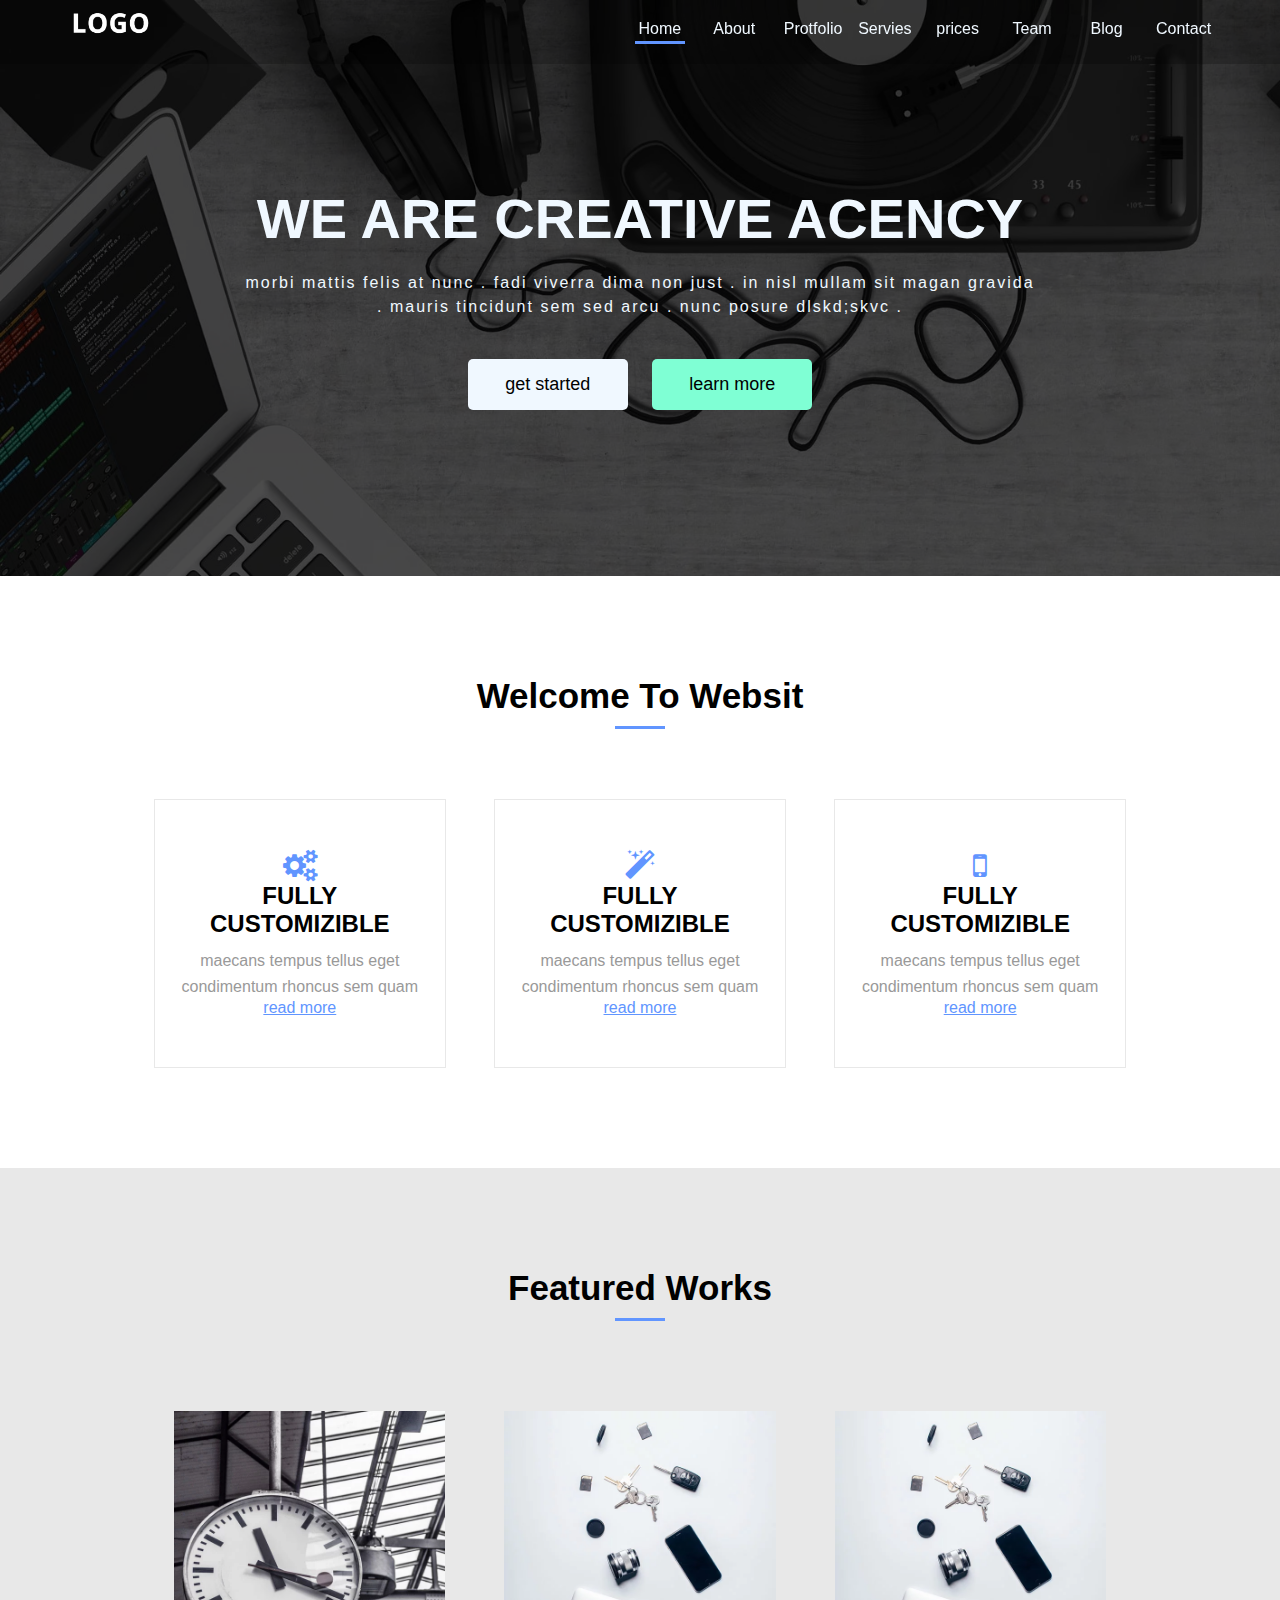
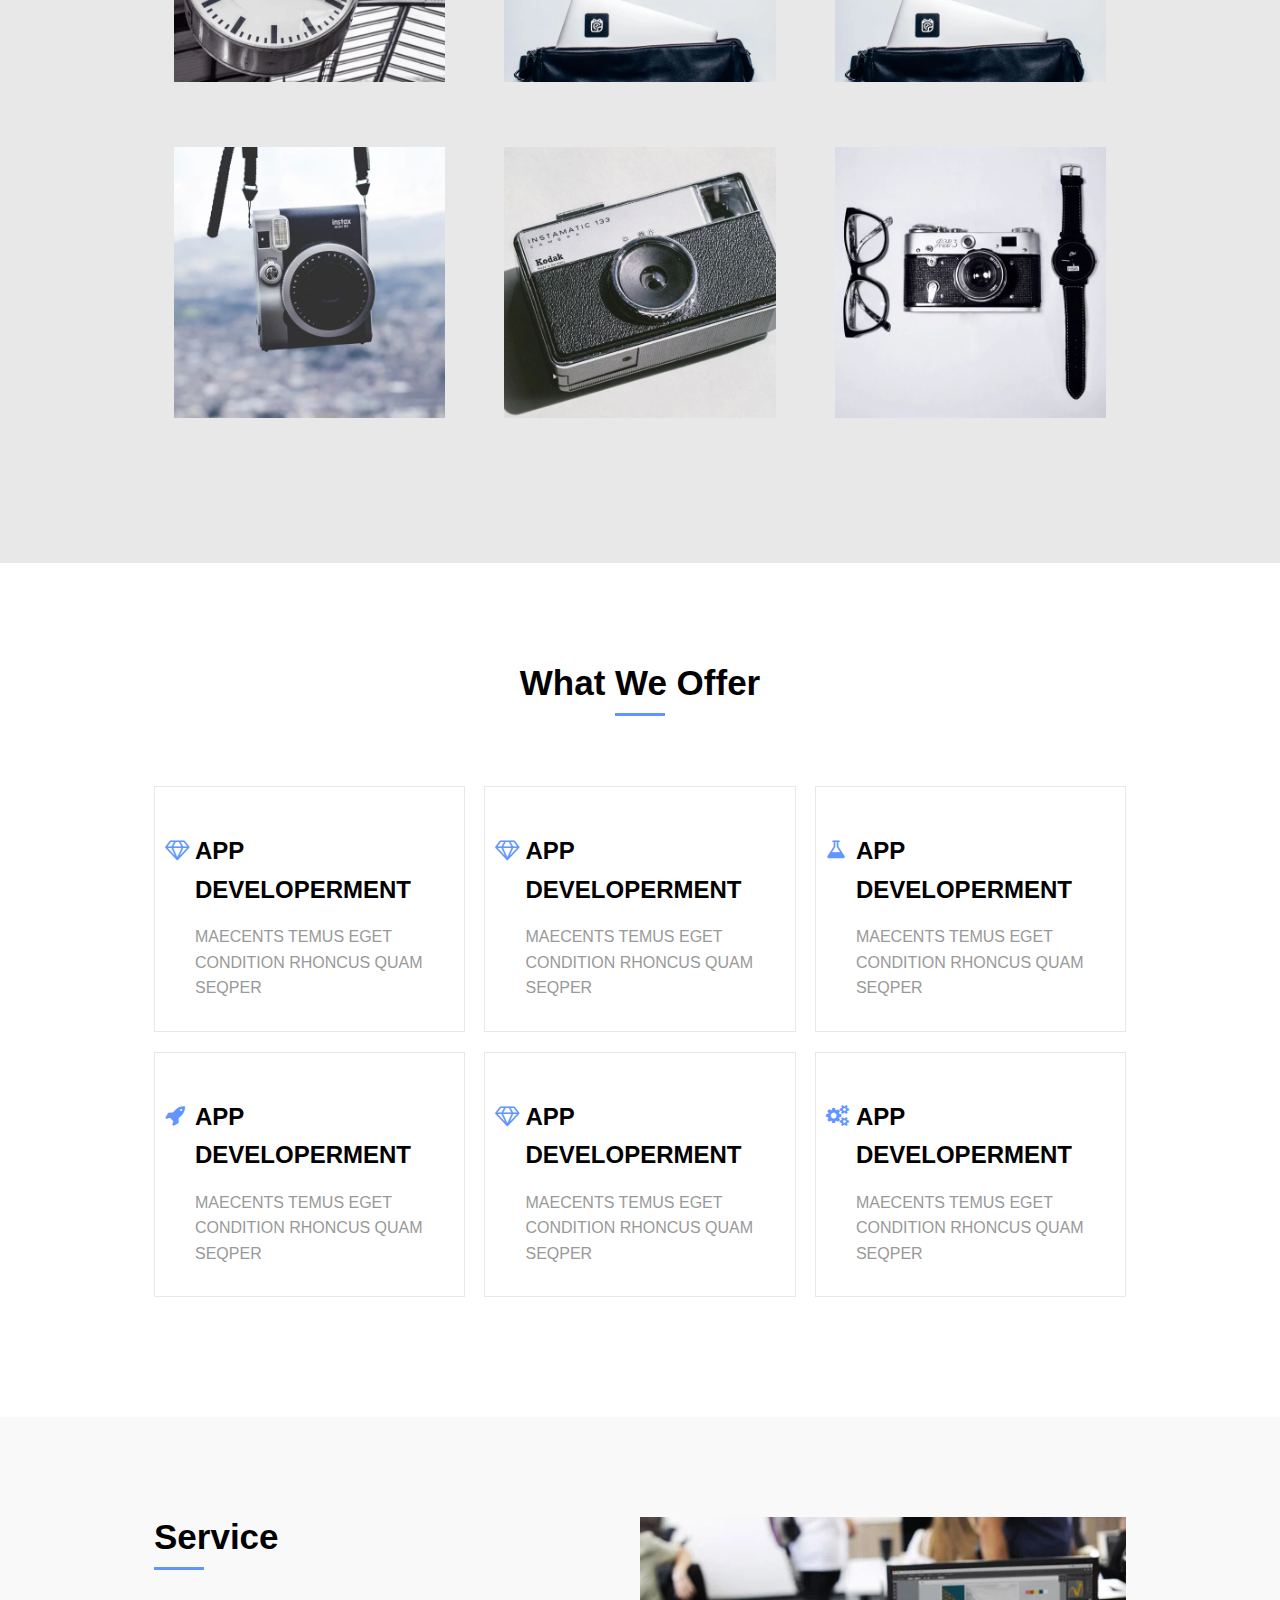
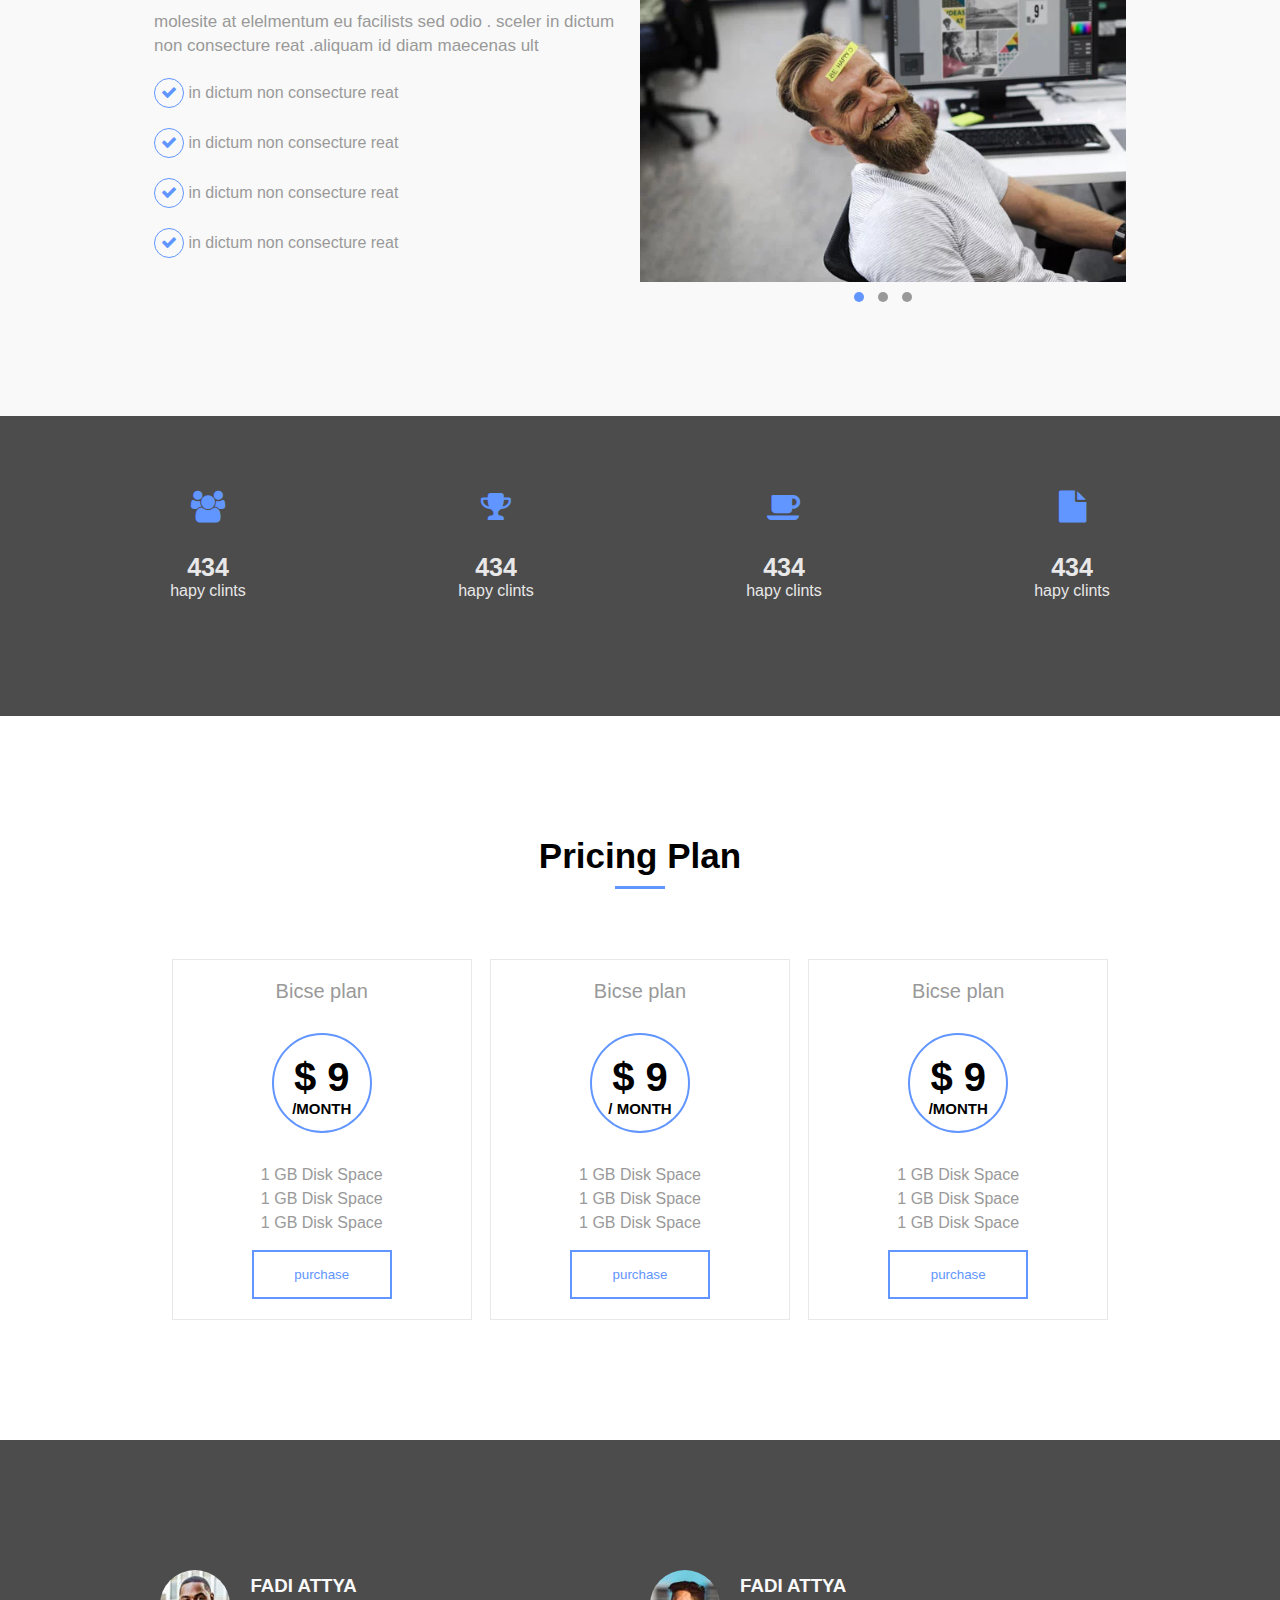
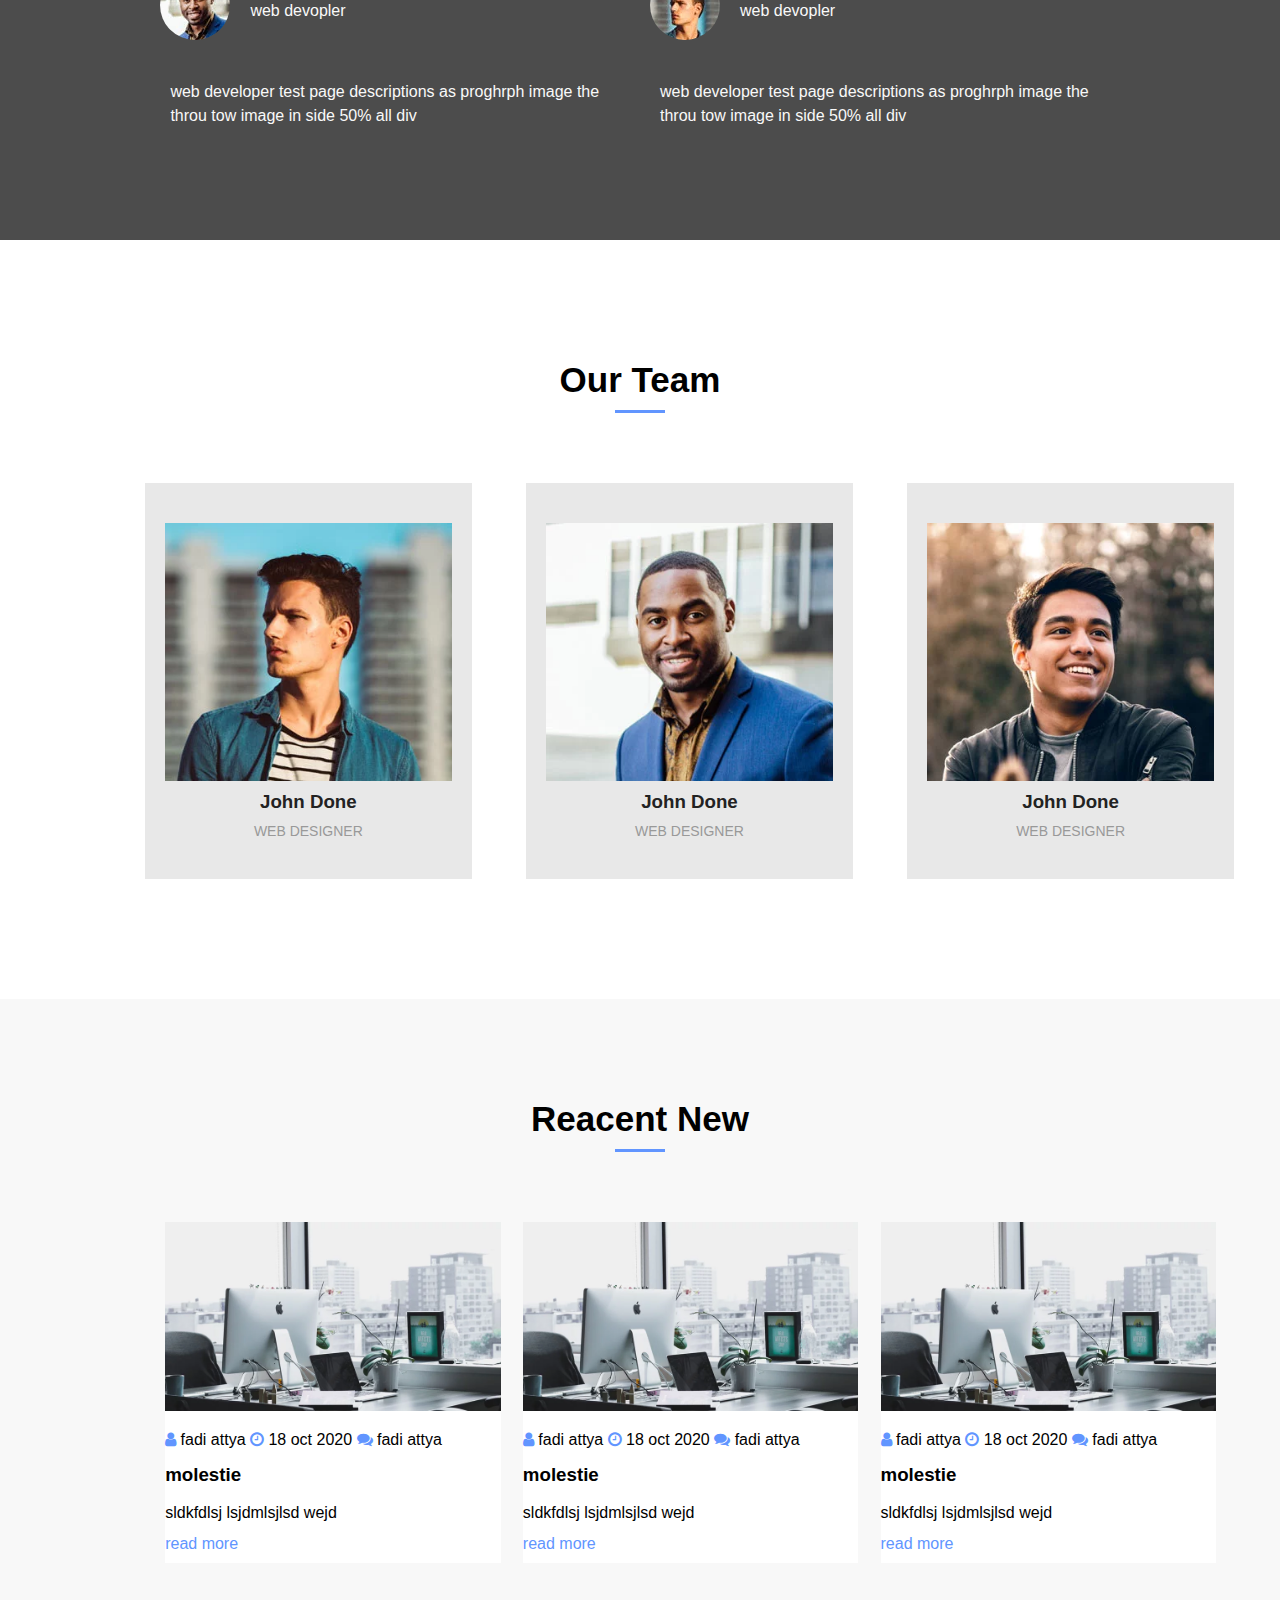
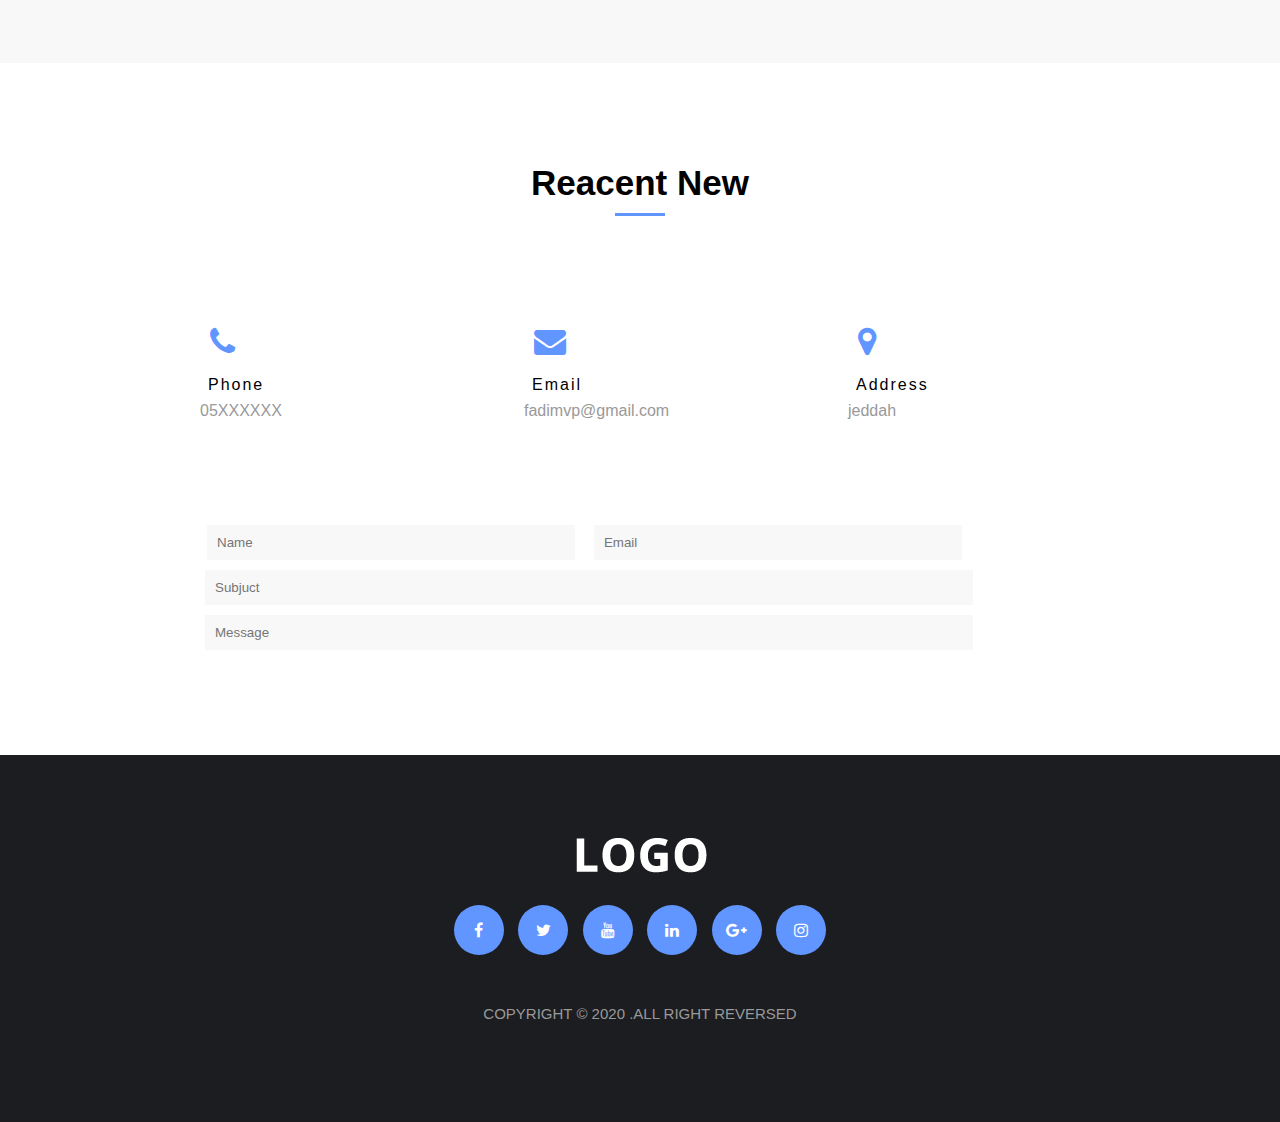
<file: index.html>
<html>
    <head>
        <meta charset="utf_8">
        <meta name="keywords" content="">
        <meta name="description" content="">
        <link  rel="stylesheet" href="css/style.css">
        <link rel="stylesheet" href="css/font-awesome.min.css">
        <title> Html  Css Template</title>

    </head>
    <body>
<div class="header">

        <div class="container">
                <div class="logo">
                    <img src="image/images/logo-alt.webp">
                </div>
                <ul class="nav"> 
                    <li><a href="#" class="active">Home</a></li>
                    <li><a href="#">About</a></li>
                    <li><a href="#">Protfolio</a></li>
                    <li><a href="#">Servies</a></li>
                    <li><a href="#">prices </a></li>
                    <li><a href="#">Team </a></li>
                    <li class="dropdown">
                        <a href="#">Blog </a>
                        <ul class="dorp-menu">
                            <li><a href="blog.html" target="_blank"> blog post</a> </li>
                            
                        </ul>

                    </li>

                    <li><a href="#">Contact</a></li>
              </ul>
              <div class="clear"></div>
        </div>
</div>

<div class="home">
        <div class="overlay">

            <div class="home-content">
                <h1 class="title">we are creative acency</h1>
                <p class="home-desc">morbi  mattis felis at nunc . fadi viverra dima non just . in nisl 
                    mullam sit magan gravida . mauris tincidunt sem sed arcu . nunc posure dlskd;skvc .
                </p>
                <button class="btn btn-start hover-opacity">get started</button>
                <button class="btn btn-learn hover-opacity">learn more </button>

            
            </div><!--./home-content-->
        </div><!--./overlay-->
</div><!-- ./home-->


</div><!-- ./section-headr-->
<!-- section-about-->
<div class="about pd-y">
<div class="section-headr">
        <h2 class="section-title"> welcome to websit   
        </h2><!-- ./section-title-->
        <span class="line"></span>
    
    </div><!-- ./section-headr-->
    <div class="container">   <!-- open contanier-->
    <div class="about-content">
        <div class="about-item ltr-effect ">
            <i class="icon fa fa-cogs fa-2x"></i>
            <h2 class="about-item-title">fully customizible</h2>
            <p class="about-item-desc">
                maecans tempus tellus eget condimentum rhoncus sem quam 

            </p>
            <a href="#" class="about-item-link">read more </a>
        </div><!-- ./about-item-->
        <div class="about-item mg ltr-effect">
                <i class="icon fa fa-magic fa-2x"></i>
                <h2 class="about-item-title">fully customizible</h2>
                <p class="about-item-desc">
                    maecans tempus tellus eget condimentum rhoncus sem quam 
    
                </p>
                <a href="#" class="about-item-link">read more </a>
            </div><!-- ./about-item-->
            <div class="about-item  ltr-effect">
                    <i class="icon fa fa-mobile fa-2x"></i>
                    <h2 class="about-item-title">fully customizible</h2>
                    <p class="about-item-desc">
                        maecans tempus tellus eget condimentum rhoncus sem quam 
        
                    </p>
                    <a href="#" class="about-item-link">read more </a>
                </div><!-- ./about-item-->


                        

    </div><!--./about-content-->
    </div><!--./about -->
</div><!--./contner-->
<!-- portfolio  section -->
<div class="portfolio pd-y">
        <div class="section-headr">
                <h2 class="section-title"> featured works  
                </h2><!-- ./section-title-->
                <span class="line"></span>
                
            
            </div><!-- ./section-headr-->

<div class="container">
    <div class="portfolio-content ">
        <div class="portfolio-item ">
            <img src="image/images/work/work1.webp">
            <div class="layer-content">
                <div class="layer-info">
                    <span class="category">category</span>
                    <h3 class="layer-conent-title">lorem ,ipsum dolor .</h3>
                   <a href="#"> <i class="fa fa-edit  fa-lg"></i></a>
                   <a href="#"><i class="fa fa-search fa-lg"></i></a>
                </div>
            </div>

        </div>

        <div class="portfolio-item mg">
                <img src="image/images/work/work3.webp">
                <div class="layer-content">
                        <div class="layer-info">
                            <span class="category">category</span>
                            <h3 class="layer-conent-title">lorem ,ipsum dolor .</h3>
                           <a href="#"> <i class="fa fa-edit  fa-lg"></i></a>
                           <a href="#"><i class="fa fa-search fa-lg"></i></a>
                        </div>
                    </div>
    
            </div>

            <div class="portfolio-item ">
                    <img src="image/images/work/work3.webp">
                    <div class="layer-content">
                            <div class="layer-info">
                                <span class="category">category</span>
                                <h3 class="layer-conent-title">lorem ,ipsum dolor .</h3>
                               <a href="#"> <i class="fa fa-edit  fa-lg"></i></a>
                               <a href="#"><i class="fa fa-search fa-lg"></i></a>
                            </div>
                        </div>
        
                </div>
                <div class="portfolio-item ">
                        <img src="image/images/work/work4.webp">
                        <div class="layer-content">
                                <div class="layer-info">
                                    <span class="category">category</span>
                                    <h3 class="layer-conent-title">lorem ,ipsum dolor .</h3>
                                   <a href="#"> <i class="fa fa-edit  fa-lg"></i></a>
                                   <a href="#"><i class="fa fa-search fa-lg"></i></a>
                                </div>
                            </div>
            
                    </div>

                    <div class="portfolio-item mg">
                            <img src="image/images/work/work5.webp">
                            <div class="layer-content">
                                    <div class="layer-info">
                                        <span class="category">category</span>
                                        <h3 class="layer-conent-title">lorem ,ipsum dolor .</h3>
                                       <a href="#"> <i class="fa fa-edit  fa-lg"></i></a>
                                       <a href="#"><i class="fa fa-search fa-lg"></i></a>
                                    </div>
                                </div>
                
                        </div>

                        <div class="portfolio-item ">
                                <img src="image/images/work/work6.webp">
                                <div class="layer-content">
                                        <div class="layer-info">
                                            <span class="category">category</span>
                                            <h3 class="layer-conent-title">lorem ,ipsum dolor .</h3>
                                           <a href="#"> <i class="fa fa-edit  fa-lg"></i></a>
                                           <a href="#"><i class="fa fa-search fa-lg"></i></a>
                                        </div>
                                    </div>
                    
                            </div>
                    

    </div>
    </div>
</div><!-- ./protfolio-->
<!-- sectio  offer -->
    <div class="offer pd-y">
        <div class="section-headr">
            <h2 class="section-title"> what we offer  
            </h2><!-- ./section-title-->
            <span class="line"></span>
        </div><!-- ./section-headr-->
        <div class="container">
           <div class="offer-content">

            <div class="offer-item  ltr-effect">
                <i class="icon fa fa-diamond fa-lg"></i>
                <h2 class="offer-item-title">app developerment </h2>
                <p class="offer-item-desc">
                    maecents temus eget condition rhoncus quam  seqper 
                </p>
            </div>

            <div class="offer-item mg  ltr-effect ">
                    <i class="icon fa fa-diamond fa-lg"></i>
                    <h2 class="offer-item-title">app developerment </h2>
                    <p class="offer-item-desc">
                        maecents temus eget condition rhoncus quam  seqper 
                    </p>
                </div>

                <div class="offer-item ltr-effect">
                        <i class="icon fa fa-flask fa-lg"></i>
                        <h2 class="offer-item-title">app developerment </h2>
                        <p class="offer-item-desc">
                            maecents temus eget condition rhoncus quam  seqper 
                        </p>
                    </div>

                    <div class="offer-item ltr-effect ">
                            <i class="icon fa fa-rocket fa-lg"></i>
                            <h2 class="offer-item-title">app developerment </h2>
                            <p class="offer-item-desc">
                                maecents temus eget condition rhoncus quam  seqper 
                            </p>
                        </div>

                        <div class="offer-item mg ltr-effect">
                                <i class="icon fa fa-diamond fa-lg"></i>
                                <h2 class="offer-item-title">app developerment </h2>
                                <p class="offer-item-desc">
                                    maecents temus eget condition rhoncus quam  seqper 
                                </p>
                            </div>

                            <div class="offer-item ltr-effect ">
                <i class="icon fa fa-cogs fa-lg"></i>
                <h2 class="offer-item-title">app developerment </h2>
                <p class="offer-item-desc">
                    maecents temus eget condition rhoncus quam  seqper 
                </p>
           
           </div>

           
        </div><!-- ./offer-content-->
        </div><!--./container-->
    </div> <!--./offer-->

    <!-- section  servies-->
<div class="service pd-y">
    <div class="container">
        <div class="service-item">

                <div class="section-headr">
                        <h2 class="section-title"> service  
                        </h2><!-- ./section-title-->
                        <span class="line"></span>
                </div><!-- ./section-headr-->

                <p class="service-item-desc">
                    molesite at elelmentum eu  facilists sed odio  . sceler in  dictum  non  consecture reat .aliquam  id diam  maecenas ult 

                </p>

                <ul class="service-item-list">
                    <li><i class="fa fa-check fa-fw "></i> in dictum non consecture reat</li>
                    <li><i class="fa fa-check fa-fw "></i> in dictum non consecture reat</li>
                    <li><i class="fa fa-check fa-fw "></i> in dictum non consecture reat</li>
                    <li><i class="fa fa-check fa-fw "></i> in dictum non consecture reat</li>

                  
                </ul>
        
            
        </div><!-- ./service-item-->

        <div class="service-item">
            <div class="service-item-img">
                <img src="image/images/about/about1.webp">

            </div>
             <ul class="bollets">
                 <li class="active">  </li>
                 <li> </li>
                 <li> </li>

             </ul>
        </div>
        <div class="clear"></div> 
    </div><!--./container-->

</div><!-- ./service -->
<!-- number section-->
  
<div class="number">
        <div class="overlay">
        <div class="container">

            <div class="number-items">
                <div class="number-item">
                    <i  class="icon fa fa-users fa-2x"></i>
                    <h3 class="number-item-title">434</h3>
                    <span class="number-item-text">hapy clints</span>
                </div>
           


                    <div class="number-item">
                        <i  class="icon fa fa-trophy fa-2x"></i>
                        <h3 class="number-item-title">434</h3>
                        <span class="number-item-text">hapy clints</span>
                    </div>
                

                        <div class="number-item">
                            <i  class="icon fa fa-coffee fa-2x"></i>
                            <h3 class="number-item-title">434</h3>
                            <span class="number-item-text">hapy clints</span>
                        </div>
                 

                            <div class="number-item">
                                <i  class="icon fa fa-file fa-2x"></i>
                                <h3 class="number-item-title">434</h3>
                                 <span class="number-item-text">hapy clints</span>
                            </div>
                        </div><!-- ./number-items-->

                 


        </div><!-- ./container-->
    </div><!-- ./overlay-->
</div><!-- ./number-->

<!-- pricing section-->

<div class="pricing pd-y">
        <div class="section-headr">
                <h2 class="section-title"> pricing plan
                </h2><!-- ./section-title-->
                <span class="line"></span>
        </div><!-- ./section-headr-->
    <div class="container">
         <div class="princing-plan">
                <div class="princing-item tb-effect">
                    <span class="princing-item-text">Bicse plan </span><!--./princing-item-text-->
                    <div class="princing-item-permoth">
                        <h3 class="doller">$ 9</h3>
                        <span class="month">/month</span>
                    </div>
                    <ul class="princing-list">
                            <li>1 GB Disk Space</li>
                            <li>1 GB Disk Space</li>
                            <li>1 GB Disk Space</li>

                        </ul>
                        <button class="price-item-purchase">purchase</button>
                </div><!--./princing-item-->
                <div class="princing-item mg tb-effect">
                        <span class="princing-item-text">Bicse plan </span><!--./princing-item-text-->
                        <div class="princing-item-permoth">
                            <h3 class="doller">$ 9</h3>
                            <span class="month">/ month</span>
                        </div>
                        <ul class="princing-list">
                            <li>1 GB Disk Space</li>
                            <li>1 GB Disk Space</li>
                            <li>1 GB Disk Space</li>

                        </ul>
                        <button class="price-item-purchase">purchase</button>
                    </div><!--./princing-item-->


                    <div class="princing-item tb-effect">
                            <span class="princing-item-text">Bicse plan </span><!--./princing-item-text-->
                            <div class="princing-item-permoth">
                                <h3 class="doller">$ 9</h3>
                                <span class="month">/month</span>
                            </div>
                            <ul class="princing-list">
                                    <li>1 GB Disk Space</li>
                                    <li>1 GB Disk Space</li>
                                    <li>1 GB Disk Space</li>
        
                                </ul>
                                <button class="price-item-purchase">purchase</button>
                        </div><!--./princing-item-->
                        
        </div><!--./princing-plan-->

    </div><!-- ./container-->
</div>

</div><!--./pricing -->

<!-- testimonail-->
<div class="testimonail ">
    <div class="overlay">
        <div class="container">
            <div class="testimonail-content">
                <div class="testimonail-item">
                <div class="testimonail-toplyar">
                    <img src="image/images/Testimonial/perso1.webp">
                    <h3>FADI ATTYA</h3>
                    <span>web devopler</span>
                </div>
                <p class="testimonail-desc">
                    web developer test page descriptions as proghrph image the throu tow image in side 50% all div 
                </p>
                </div><!--./testimonail-item-->
                <div class="testimonail-item">
                        <div class="testimonail-toplyar">
                            <img src="image/images/Testimonial/perso2.webp">
                            <h3>FADI ATTYA</h3>
                            <span>web devopler</span>
                        </div>
                        <p class="testimonail-desc">
                            web developer test page descriptions as proghrph image the throu tow image in side 50% all div 
                        </p>
                        </div><!--./testimonail-item-->
                </div>
        </div><!--./container-->
    </div><!--./overlay-->

</div><!--./testimonal-->
<!-- our team -->
<div class="team">
        <div class="section-headr">
                <h2 class="section-title"> our team
                </h2><!-- ./section-title-->
                <span class="line"></span>
        </div><!-- ./section-headr-->
        <div class="container">
            <div class="team-content ">
               <div class="team-item tb-effect">

                    <div class="team-img">
                        <img src="image/images/team/team1.webp" alt="jone done ">
                        <div class="team-overlay">
                            <a href="#"><i class="fa fa-facebook"> </i></a>
                            <a href="#"><i class="fa fa-twitter"> </i></a>
                            <a href="#"><i class="fa fa-linkedin"> </i></a>
                        </div><!--./overlay-->
                    </div>
                    <div class="team-info">
                        <h3 class="team-info-title">John Done </h3>
                        <span class="team-info-text">web Designer</span>
                    </div>
                </div>


                <div class="team-item mg tb-effect">

                        <div class="team-img">
                            <img src="image/images/team/team2.webp" alt="jone done ">
                            <div class="team-overlay">
                                <a href="#"><i class="fa fa-facebook"> </i></a>
                                <a href="#"><i class="fa fa-twitter"> </i></a>
                                <a href="#"><i class="fa fa-linkedin"> </i></a>
                            </div><!--./overlay-->
                        </div>
                        <div class="team-info">
                            <h3 class="team-info-title">John Done </h3>
                            <span class="team-info-text">web Designer</span>
                        </div>
                    </div>


                    <div class="team-item tb-effect">

                            <div class="team-img">
                                <img src="image/images/team/team3.webp" alt="jone done ">
                                <div class="team-overlay">
                                    <a href="#"><i class="fa fa-facebook"> </i></a>
                                    <a href="#"><i class="fa fa-twitter"> </i></a>
                                    <a href="#"><i class="fa fa-linkedin"> </i></a>
                                </div><!--./overlay-->
                            </div>
                            <div class="team-info">
                                <h3 class="team-info-title">John Done </h3>
                                <span class="team-info-text">web Designer</span>
                            </div>
                        </div>
                </div>
            </div><!--./team-content-->
        </div><!--./container -->
</div><!--./team-->
<!-- blog section  -->
<div class="blog pd-y">
        <div class="section-headr">
                <h2 class="section-title"> reacent new
                </h2><!-- ./section-title-->
                <span class="line"></span>
        </div><!-- ./section-headr-->
    <div class="container">
        <div class="blog-content">
            <div class="blog-item">

            
                   <div class="blog-item-img">
                        <img src="image/images/blog/blog1.webp" alt="jond done">

                    </div>
                    <div class="blog-info">
                        <ul class="blog-list">
                            <li>
                                <i class="fa fa-user"></i>
                                fadi attya
                            </li>
                            <li>
                            <i class="fa fa-clock-o"></i>
                                18 oct 2020
                            </li>
                            <li>
                                    <i class="fa fa-comments"></i>
                                    fadi attya
                            </li>
                        </ul>
                        <h3 class="blog-title">molestie </h3>
                        <p class="blog-desc">sldkfdlsj lsjdmlsjlsd wejd</p>
                        <a href="#" class="blog-link">read more </a>
                    </div><!--./blog-info -->
           </div><!--./blog-item--> 
           <div class="blog-item mg">

            
                <div class="blog-item-img">
                     <img src="image/images/blog/blog1.webp" alt="jond done">

                 </div>
                 <div class="blog-info">
                     <ul class="blog-list">
                         <li>
                             <i class="fa fa-user"></i>
                             fadi attya
                         </li>
                         <li>
                         <i class="fa fa-clock-o"></i>
                             18 oct 2020
                         </li>
                         <li>
                                 <i class="fa fa-comments"></i>
                                 fadi attya
                         </li>
                     </ul>
                     <h3 class="blog-title">molestie </h3>
                     <p class="blog-desc">sldkfdlsj lsjdmlsjlsd wejd</p>
                     <a href="#" class="blog-link">read more </a>
                 </div><!--./blog-info -->
        </div><!--./blog-item-->   
        <div class="blog-item">

            
                <div class="blog-item-img">
                     <img src="image/images/blog/blog1.webp" alt="jond done">

                 </div>
                 <div class="blog-info">
                     <ul class="blog-list">
                         <li>
                             <i class="fa fa-user"></i>
                             fadi attya
                         </li>
                         <li>
                         <i class="fa fa-clock-o"></i>
                             18 oct 2020
                         </li>
                         <li>
                                 <i class="fa fa-comments"></i>
                                 fadi attya
                         </li>
                     </ul>
                     <h3 class="blog-title">molestie </h3>
                     <p class="blog-desc">sldkfdlsj lsjdmlsjlsd wejd</p>
                     <a href="#" class="blog-link">read more </a>
                 </div><!--./blog-info -->
        </div><!--./blog-item-->     
         </div><!--./container-->  
    </div><!--./container-->
    
</div><!--./blog -->
<!-- section form-->
<div class="form pd-y">
        <div class="section-headr">
                <h2 class="section-title"> reacent new
                </h2><!-- ./section-title-->
                <span class="line"></span>
        </div><!-- ./section-headr-->
    <div class="from-content">
        <div class="form-icon">
                <ul class="form-list">
                    <div class="form-item">
                        <i class="fa fa-phone fa-2x"></i>
                        <div class="form-title">Phone</div>
                        <div class="form-desc">05XXXXXX</div>
                    </div>
                    <div class="form-item mg">

                        <i class="fa fa-envelope fa-2x"></i>
                        <div class="form-title">Email</div>
                        <div class="form-desc">fadimvp@gmail.com</div>
                    </div>
                    <div class="form-item">

                        <i class="fa fa-map-marker fa-2x"></i>
                        <div class="form-title">Address</div>
                        <div class="form-desc">jeddah</div>
                    </div>
                    </ul>
        </div><!--./from-icon-->
    </div><!--./from-content-->
        
        
   
    <div class="form-form">
        <div class="form-custom">
            <div class="form-name-email">
                
                    <input  class ="inline" type="text" placeholder="Name">
                    <input class ="inline" type="email" placeholder="Email">
            </div><!--./form-name-email-->
            <input class ="block" type="text" placeholder="Subjuct"><br>
            <input class ="block" type="text" placeholder="Message">
 
        </div><!--./form-custom-->
    </div><!--./form-form-->

</div><!--./form-->
<!-- footer section -->
<div class="footer pd-y">
    <img src="image/images/logo-alt.webp" alt="footer">
    <ul class="footer-links">
        <li><a href="#" class="hover-opacity"><i class="fa fa-facebook"></i></a></li>
        <li><a href="#"class="hover-opacity"><i class="fa fa-twitter"></i></a></li>
        <li><a href="#"class="hover-opacity"><i class="fa fa-youtube"></i></a></li>
        <li><a href="#" class="hover-opacity"><i class="fa fa-linkedin"></i></a></li>
        <li><a href="#" class="hover-opacity"><i class="fa fa-google-plus"></i></a></li>
        <li><a href="#" class="hover-opacity"><i class="fa fa-instagram"></i></a></li>
    </ul>
    <p class="copy-right">copyright &copy; 2020 .all right reversed</p>


    </div>

</div><!--./footer -->
    </body>
</html>
</file>
<file: css/style.css>
/* common */
.overlay{
    position: absolute;
    width: 100%;
    height: 100%;
    top:0;
    left: 0;
    background-color: rgba(0, 0, 0, 0.7)
}
*{
    margin: 0;
    padding: 0;
    box-sizing: border-box;
}
.container{
    width: 90%;
    margin: auto;
}
body{
    font-family: "varela Round",sans-serif;
}
/* navbar section */
.clear{
    clear: both;
}
/* .contanier_nav{
    overflow: hidden;
} */
.header{
    /* background: gray; */
    width: 100%;
    position: fixed;
    z-index: 1;
    background: rgba(0, 0, 0, 0.2);
}
.header .logo {
    width: 40%;
    float: left;


} 
.header .logo img{
    width: 20%
}
.header  .nav{
    width: 60%;
    float: left;
    list-style: none;
    text-align: right;

}
.header .nav > li {
    
    display: inline-block;
    width: 70px;
    text-align: center;
}
.header .nav >li  >a {
    
    color: aliceblue;
    text-decoration: none;
    padding:  20px 10px;
    display: block;
    font-size: 16px;

}
 
.header .nav >li > a.active::after,.header .nav >li a:after{
    background-color: #6195ff;
    content: "";
    display: block;
    height: 3px;
    transition: width 0.5s;
    margin-top: 3px;
}
.header .nav > li >a:hover::after{
    width: 100%;
   
}
.header .nav > li  >a::after{
    width: 0;
}
.header .nav > li >a.active::after{
    width: 100%;
}
/* blog down */
.dropdown{
    position: relative;
}
.dorp-menu{
    position: absolute;
    background: #6195ff;
    width: 150px;
    text-align: center;
    opacity: 0;
    visibility: hidden;
    transition: opacity 0.5s, visibility 0.5s;
}
.dorp-menu a{
    text-decoration: none;
    display: block;
    padding: 10px;
    color: aliceblue;


} 
 
.dropdown:hover  .dorp-menu {
    opacity: 1;
    visibility: visible;
}
/* home section*/

.home{
    position: relative;
    background-image: url("../image/images/background/background1.webp");
    height: 45vw;
    background-size: cover;
    background-attachment: fixed;

}
.home .title {
    color: aliceblue;
    font-size: 3.5rem;
    text-transform : uppercase;
}
.home .home-content{

    position: absolute;
    left:50%;
    top:50%;
    transform: translate(-50%,-50%);
    text-align: center;
    width: 65%;
    margin: 20px 0;

}
.home .home-desc{
    color: aliceblue;
    margin: 20px;
    letter-spacing: 2px;
    line-height: 1.5;
} 
.home .btn{
    min-width: 160px;
    margin: 20px 10px;
    padding: 15px 0;
    border: 0;
    border-radius: 5px;
    cursor: pointer;
    font-size: 18px; 

}
.home .btn-start {
    background-color: aliceblue;
    font-family: inherit;
}
.home .btn-learn{
    background-color: aquamarine;
}
.hover-opacity{
    transition: opacity 0.5s;
    font-size: inherit;
    font-family: inherit;
}

.hover-opacity:hover{
    opacity: 0.7;
   
}
/* section-headr*/

.section-headr{
    text-align: center;
    margin-bottom: 20px;

}
.section-headr .section-title{
    text-transform: capitalize;
    text-align: center; 
    margin-bottom:10px; 
    font-size: 35px;

}
.section-headr .line {
    height: 3px;
    width: 50px;
    background: #6195ff;
    margin: 0 auto 70px auto;
    display: block;
}
.pd-y{
    padding: 100px;
}
.about-content{
    overflow: hidden;
}
.about{
    
}
.about-item{
    float: left;
    width: 30%;
    text-align: center;
    padding: 50px 20px;
    border: 1px solid #e8e8e8;
}
.about-item.mg{
    margin:  0 5%;
}
.about-item .icon{
    color: #6195ff;
    margin-bottom:10 px; 
}
.about-item-title{
    margin-bottom: 10px;
    text-transform: uppercase;
    transition: color 2s;
}
.about-item:hover .about-item-title{
    color: #e8e8e8;
}
.about-item-desc{
    line-height: 1.6;
    color: #999;

}
.about-item-link{
    color: #6195ff;
}
.ltr-effect{
    position: relative;
}
.ltr-effect::after{
    position: absolute;
    top:0;
    width: 0;
    left:0;
    bottom: 0;
    right: 0;
    transition: width 0.5s;
    content: "";
    background: #333;
    z-index: -1;
}
.ltr-effect:hover::after{
    width: 100%;
}
/* porfolio section */
.portfolio{
    background: #e8e8e8;
}
.portfolio-content{
    overflow: hidden;
}
.portfolio-item{
    width:32%;
    float:  left ;
    margin-bottom: 25px;
    position: relative;
    padding: 20px;
}
.portfolio-item .layer-content{
    position: absolute;
    top:0;
    left: 0;
    width: 100%;
    height: 100%;
    background-color: rgba(0, 0,0, 0.5);
    opacity: 0;
    visibility: hidden;
    transition: opacity 0.5s;


}
.portfolio-item:hover .layer-content{
    visibility: visible;
    opacity: 1;

}
.portfolio-item.mg{
    margin: 0 2%;
}
.portfolio-item img{
    width: 100%;
}
.layer-content .layer-info{
    position: absolute;
    left: 50%;
    top:50%;
    transform: translate(-50%,-50%);
    width: 80%;
    text-align: center;

}
.layer-content .category{
    color: #6195ff;
    text-transform: uppercase;
    display: block;
    margin-bottom: 5px;
    transition: top  0.5s,opacity 0.5s;
    transition-delay: 0.2;
    top:10px;
    overflow: hidden;
    opacity: 0;
    position: relative;
}
.layer-conent-title{
    font-size: 20px;
    color: #e8e8e8;
    margin-bottom: 10px;
    transition: top  0.5s,opacity 0.5s;
    transition-delay: 0.5s;
    top:10px;
    overflow: hidden;
    opacity: 0;
    position: relative;
}


.layer-content a{
    color: aliceblue;
     transition: top  0.5s,opacity 0.5s;
    transition-delay: 0.5s;
    top:10px;
    position: relative;
    overflow: hidden;
    opacity: 0;
   
}

.layer-content a i {
    display: inline-block;
    width: 40px;
    height: 40px;
    line-height: 40px;
    background: #6195ff;
}
.portfolio-item:hover .layer-content .category,
.portfolio-item:hover .layer-conent-title, 
.portfolio-item:hover .layer-content a{
    visibility: visible;
    opacity: 1;
    top:0;
}
/* section  offer */
.offer {

}
.offer-content{
    overflow: hidden;
}

.offer-item .icon {
       color: #6195ff;
       position: absolute;
       top:55px;
       left: 10px;


}
.offer-item{
    width: 32%;
    float: left;
    margin-bottom: 20px;
    line-height: 1.6;
    padding: 30px 15px 30px  40px;
    border: 1px solid #e8e8e8;
    position: relative;
}
.offer-item.mg{
    margin: 0 2%;
}
.offer-item-title{
    text-transform: uppercase;
    padding-top: 15px;

}
.offer-item-desc{
    text-transform: uppercase;
    padding-top: 15px;
   color: #999;
   transition: color 0.5s;

}
.offer-item:hover .offer-item-title{
    color: aliceblue;
}
.service{
    background-color: #f9f9f9;

}
.service-item{
    width: 50%;
    float: left;
}
.service-item .section-title{
    text-align: left;
}
.service-item .section-headr .line{
    margin:  0 0 40px 0;
}
.service-item-desc {
    color: #999;
    margin-bottom: 20px;
    line-height: 1.4;
    font-size: 17px;
    padding-right: 20px;
}
.service-item-list {
    list-style: none;
}
.service-item-list li {
    color:#999;
    margin-bottom: 20px;

}
.service-item-list li i {
    color: #6195ff;
    border: 1px solid #6195ff;
    border-radius: 15px;
    width: 30px;
    height: 30px;
    padding: 5px;
}
.service-item-img img {
    width: 100%;
}
.service-item .bollets {
    list-style: none;
    text-align: center;
}
.service-item .bollets li {
    width: 10px;
    height: 10px;
    background-color: #999;
    display: inline-block;
    margin: 10px 5px;
    border-radius: 50%;

}
.service-item .bollets li.active {
    background-color: #6195ff;

}

.service-item .bollets li i {

}

/* number section*/

.number {
    position: relative;
    background-image: url("../image/images/background/background2.webp");
    height: 300px;
    background-attachment: fixed;
    background-size: cover;
   
}
.number-items{
    overflow: hidden;
    padding: 60px 0;
}
.number-item{
    float: left;
    width: 25%;
    text-align: center;
}
.number-item .icon{
    color: #6195ff;
    margin: 15px;
}
.number-item-title{
    font-weight: bold;
    font-size: 25px;
    margin-top: 15px;
    color: #e8e8e8;

}
.number-item-text{
    color: #e8e8e8;
}
/* pricing sections */


.pricing {
    padding: 120px;
    

}
.princing-plan{
    overflow: hidden;

}
.princing-item{
    float: left;
    width: 32%;
    padding: 20px 15px;
    border: 1px solid #e8e8e8;
    text-align: center;
  
}
.princing-item:hover .princing-item-text{
    color: #6195ff;
}
.princing-item.mg{
    margin: 0 2%;
}
.princing-item-text{
    font-size: 20px;
    color: #999;
    transition: color 0.5s;
}
.princing-item-permoth{
    margin: 30px auto;
    width: 100px;
    height: 100px;
    padding: 20px 0;
    border: 2px solid #6195ff;
    border-radius: 50%;    
}
.princing-item-permoth .doller{
    font-size: 40px;
    transition: color 0.5s;

    
}

.princing-item:hover .princing-item-permoth
{
    color: #f9f9f9
}
.princing-item-permoth .month{
    text-transform: uppercase;
    font-weight: bold;
    font-size: 15px;
    transition: color 0.5s;

    
}
.princing-list{
    list-style: none;
}
.princing-list li{
    color: #999;
    line-height: 1.5;
}

.price-item-purchase{
    padding: 15px 40px;
    margin: 15px auto 0 auto;
    border: 2px solid #6195ff;
    color: #6195ff;
    background:none;
    display: block;
    width: 140px;
}
.tb-effect{
    position: relative;
}
.tb-effect:after{
    position: absolute;
    content: "";
    height: 0;
    top:0;
    left: 0;
    bottom: 0;
    right: 0;
    background-color: #333;
    z-index: -1;
    transition: height 0.5s;
    
}
.tb-effect:hover:after {
    height:  100%;
}

/* testimonail*/
.testimonail{
    position: relative;

    background: url("../image/images/background/background3.webp");
    background-attachment: fixed;
    height: 400px;
    
}
.testimonail-content{
    overflow: hidden;
    padding: 120px 0;
    width: 85%;
    margin: auto;
  
}
.testimonail-item{
    width: 50%;
    float: left;
    color: #f9f9f9;
}
.testimonail-toplyar{
    padding: 10px 2px 40px 100px;
    position: relative;

}
.testimonail-toplyar img{
    position: absolute;
    top:10px;
    left: 10px;
    border-radius: 50%;

}
.testimonail-toplyar h3{
margin:  5px 0;
}
.testimonail-desc{
    margin: 20px;
    line-height: 1.5;
}
/* our team*/

.team{
padding: 120px 90px;
}

.team-content{
    overflow: hidden;
    width: 110%;
}
.team-item{
    width: 30%;
    float: left;
    background: #e8e8e8;
    padding: 40px 20px;
    text-align: center;
    ;
}
.team-item.mg{
    margin: 0 5%;
}
.team-item .team-img{
    width: 100%;
    margin: auto;
    position: relative;

}
.team-overlay{
position: absolute;
top:0;
left: 0;
right: 0;
bottom: 0;
background-color: rgba(0, 0, 0, 0.7);
visibility: hidden;
}
.team-overlay a {
    display: block;
    color: #fff;
    width: 40px;
    height: 40px;
    background: #6195ff;
    margin-left: auto;


}
.team-overlay a i{
    line-height: 40px;

}
.team-item .team-img img {
    width: 100%;
}
.team-item .team-info-title{
    color: #222;
    margin: 10px 0;
    transition: color 0.5s;

}
.team-item .team-info-text{
    color: #999;
    text-transform: uppercase;
    font-size: 14px;
    transition: color 0.5s;
}
.team-item:hover .team-overlay {
    visibility: visible;
    opacity: 1;
}
.team-item.tb-effect{
    z-index: 1;
}
 .team-item:hover .team-info-title{
     color: #fff;
 }
 .team-item:hover .team-info-text{
     color: #6195ff;
 }

 /* section  blog */

 .blog {
     background: #f8f8f8;
 }
 .blog-content{
     overflow: hidden;
     width: 115%;
 }
 .blog-item{
     width: 30%;
     background: #fff;
     float: left;
 }
 .blog-item{
     margin: 0 1%;
 }
 
 .blog-item-img img{
     width: 100%;

 }
 .blog-info{
     padding: 10px 0;
 }
 .blog-list  {
     list-style: none;
     margin: 10px 0px;
 }
 .blog-list li {
     display: inline-block;


 }
 .blog-list li i{
     color: #6195ff;
     
 }
 .blog-title{
     font-weight: bold;
     margin: 15px 0;
 }
 .blog-desc{
     margin-bottom: 10px ;
     line-height: 1.5;

 }
 .blog-link  {
     color: #6195ff;
     text-decoration: none;
     margin-top: 10px
 }

 /*section  form */
 .form{

}
.from-content{
    width: 100%;
}
.form-icon{
    width: 100%;
    margin: 100px
}
.form-title{
    margin: 8px;
    letter-spacing: 2px;
}
.form-desc{
    color:#999;
}
.form-list{
overflow: hidden;
}
.form-list  i{
    color: #6195ff;
    margin: 10px
}
.form-item{
    float: left;
    width: 30%;
}
.form-form{
    margin-right: 100px;
}
.form-name-email{
   width: 100%;

}
.form-name-email input{
    border: none;
    background: #f8f8f8;
    padding: 10px 10px;
    margin: 5px 7px ;
    width: 47%;
}
 .block {
    border: none;
    background: #f8f8f8;
    padding: 10px ;
    margin: 5px 5px ;
    width: 98%;

}
.form-custom{

    margin-left: 100px;
    width: 80%;

}

/* footer section */
.footer {
    background: #1c1d21;
    text-align: center;
    padding: 60px 0;
}
.footer-links{
 list-style: none;   
 margin: 10px 0;

}
.footer-links li {
    display: inline-block;
}
.footer-links li a {
    display: block;
    width: 50px;
    height: 50px;
    background: #6195ff;
    color: #fff;
    margin: 0 5px;
    border-radius: 50%;

}
.footer-links li a  i{
    line-height: 50px;
}
.copy-right{
    color: #999;
    font-size: 15px;
    text-transform: uppercase;
    padding: 40px 0;
}
</file>
